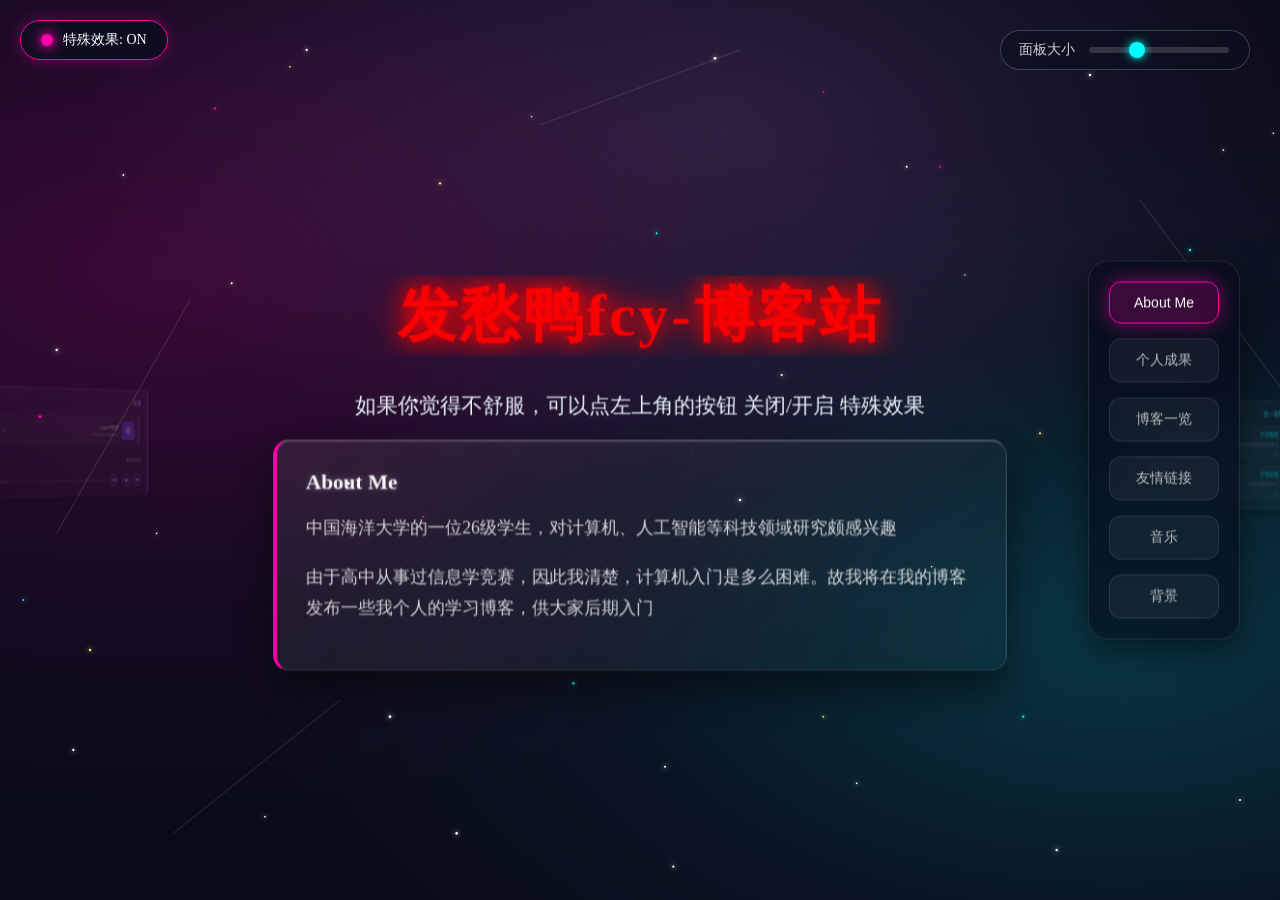
<file: index.html>
<!DOCTYPE html>
<html>
    <head>
        <meta charset="utf-8">
        <title>blog</title>
        <meta name="viewport" content="width=device-width, initial-scale=1.0">
        <link rel="stylesheet" href="./view/index.css">
        <style>
            .music-section{
                padding:30px;border-radius:16px;
                background:linear-gradient(135deg,rgba(255,255,255,0.08) 0%,rgba(255,255,255,0.02) 100%);
                backdrop-filter:blur(20px);-webkit-backdrop-filter:blur(20px);
                border:1px solid rgba(255,255,255,0.1);
                border-top:1px solid rgba(255,255,255,0.3);
                border-left:4px solid #aa66ff;
                box-shadow:0 20px 40px rgba(0,0,0,0.5),inset 0 1px 2px rgba(255,255,255,0.2);
            }
            .music-section h3{color:#cc99ff;margin-top:0;font-size:22px;text-shadow:0 0 10px rgba(204,153,255,0.3);}
            .music-now{margin:12px 0 18px;font-size:16px;color:rgba(255,255,255,0.8);min-height:22px;}
            .music-now .playing-name{color:#cc99ff;font-weight:600;}
            .music-list{list-style:none;margin:0;padding:8px 12px 16px;max-height:300px;overflow-y:auto;-webkit-overflow-scrolling:touch;scrollbar-width:thin;}
            .music-list li{position:relative;display:flex;align-items:center;gap:12px;padding:12px 15px;margin-bottom:10px;border-radius:10px;background:rgba(255,255,255,0.05);border:1px solid rgba(255,255,255,0.1);cursor:pointer;font-size:16px;color:rgba(255,255,255,0.85);transition:all 0.3s ease;}
            .music-list li:hover{background:rgba(170,102,255,0.15);border-color:#aa66ff;transform:translateY(-3px) scale(1.02);z-index:3;}
            .music-list li.active{background:rgba(170,102,255,0.22);border-color:#cc99ff;box-shadow:0 0 18px rgba(170,102,255,0.4);color:#fff;}
            .music-list li .idx{width:22px;text-align:center;color:#cc99ff;font-weight:600;flex-shrink:0;}
            .music-list li .name{flex:1;}
            .music-list li .state{font-size:13px;color:#cc99ff;}
            .music-controls{display:flex;align-items:center;gap:14px;margin-top:18px;padding-top:16px;border-top:1px solid rgba(255,255,255,0.12);}
            .music-btn{width:44px;height:44px;border-radius:50%;border:1px solid rgba(255,255,255,0.2);background:rgba(170,102,255,0.2);color:#fff;font-size:18px;cursor:pointer;transition:all 0.3s;display:flex;align-items:center;justify-content:center;}
            .music-btn:hover{background:rgba(170,102,255,0.4);border-color:#cc99ff;box-shadow:0 0 18px rgba(170,102,255,0.5);transform:translateY(-2px);}
            .music-progress-wrap{flex:1;height:6px;border-radius:3px;background:rgba(255,255,255,0.12);cursor:pointer;position:relative;}
            .music-progress{height:100%;width:0%;border-radius:3px;background:linear-gradient(90deg,#aa66ff,#cc99ff);box-shadow:0 0 10px rgba(170,102,255,0.6);}
            .music-time{font-size:13px;color:rgba(255,255,255,0.7);font-variant-numeric:tabular-nums;flex-shrink:0;}
            .album-back{padding:8px 18px;margin-bottom:14px;border-radius:8px;border:1px solid rgba(170,102,255,0.5);background:rgba(170,102,255,0.15);color:#fff;font-size:14px;cursor:pointer;transition:all 0.3s;}
            .album-back:hover{background:rgba(170,102,255,0.3);box-shadow:0 0 12px rgba(170,102,255,0.4);}
            .album-list{max-height:320px;overflow-y:auto;-webkit-overflow-scrolling:touch;scrollbar-width:thin;padding:8px 12px 16px;}
            .album-list::-webkit-scrollbar{width:6px;}
            .album-list::-webkit-scrollbar-track{background:transparent;}
            .album-list::-webkit-scrollbar-thumb{background:rgba(170,102,255,0.45);border-radius:3px;}
            .album-list::-webkit-scrollbar-thumb:hover{background:rgba(170,102,255,0.7);}
            .album-card{position:relative;display:flex;align-items:center;gap:16px;padding:18px 20px;margin-bottom:12px;border-radius:12px;background:rgba(255,255,255,0.05);border:1px solid rgba(255,255,255,0.1);border-left:4px solid #aa66ff;cursor:pointer;transition:all 0.3s ease;}
            .album-card:hover{background:rgba(170,102,255,0.15);border-color:#aa66ff;border-left-color:#cc99ff;transform:translateY(-4px) scale(1.02);box-shadow:0 0 18px rgba(170,102,255,0.35);z-index:3;}
            .album-cover{width:64px;height:64px;border-radius:10px;overflow:hidden;flex-shrink:0;background:#1a1b30;box-shadow:0 4px 14px rgba(0,0,0,0.45);}
            .album-cover img{width:100%;height:100%;object-fit:cover;display:block;}
            .album-cover-empty{background:#8b3cff;display:flex;align-items:center;justify-content:center;font-size:26px;font-weight:700;color:#fff;text-shadow:0 0 10px rgba(255,255,255,0.4);}
            .album-info{flex:1;min-width:0;}
            .album-card-name{font-size:18px;font-weight:600;color:#fff;margin-bottom:4px;}
            .album-card-desc{font-size:13px;color:rgba(255,255,255,0.6);}
            .album-card-count{position:absolute;top:50%;right:16px;transform:translateY(-50%);font-size:13px;color:#cc99ff;}
            .bkg-section{
                padding:30px;border-radius:16px;
                background:linear-gradient(135deg,rgba(255,255,255,0.08) 0%,rgba(255,255,255,0.02) 100%);
                backdrop-filter:blur(20px);-webkit-backdrop-filter:blur(20px);
                border:1px solid rgba(255,255,255,0.1);
                border-top:1px solid rgba(255,255,255,0.3);
                border-left:4px solid #00ffff;
                box-shadow:0 20px 40px rgba(0,0,0,0.5),inset 0 1px 2px rgba(255,255,255,0.2);
            }
            .bkg-section h3{color:#00ffff;margin-top:0;font-size:22px;text-shadow:0 0 10px rgba(0,255,255,0.3);}
            .bkg-grid{display:grid;grid-template-columns:repeat(2,1fr);gap:14px;margin-bottom:18px;max-height:300px;overflow-y:auto;padding:8px;}
            .bkg-item{height:120px;border-radius:12px;background-size:cover;background-position:center;border:1px solid rgba(255,255,255,0.12);cursor:pointer;position:relative;transition:all 0.3s ease;overflow:hidden;}
            .bkg-item:hover{border-color:#00ffff;box-shadow:0 0 18px rgba(0,255,255,0.5);transform:translateY(-4px) scale(1.04);z-index:3;}
            .bkg-item.active{border-color:#00ffff;box-shadow:0 0 22px rgba(0,255,255,0.7),inset 0 0 0 2px rgba(0,255,255,0.35);transform:translateY(-3px);}
            .bkg-item-name{position:absolute;left:0;right:0;bottom:0;padding:20px 10px 8px;font-size:14px;color:#fff;text-align:center;background:linear-gradient(transparent,rgba(0,0,0,0.75));text-shadow:0 0 8px rgba(0,255,255,0.4);}
            .bkg-custom{display:flex;gap:10px;align-items:center;padding-top:16px;border-top:1px solid rgba(255,255,255,0.12);}
            .bkg-custom input{flex:1;min-width:0;padding:10px 14px;border-radius:8px;border:1px solid rgba(255,255,255,0.15);background:rgba(255,255,255,0.06);color:#fff;font-size:14px;outline:none;transition:all 0.3s;}
            .bkg-custom input:focus{border-color:#00ffff;box-shadow:0 0 12px rgba(0,255,255,0.3);}
            .bkg-custom .bkg-btn{padding:10px 18px;border-radius:8px;border:1px solid rgba(0,255,255,0.4);background:rgba(0,255,255,0.15);color:#fff;font-size:14px;cursor:pointer;transition:all 0.3s;flex-shrink:0;}
            .bkg-custom .bkg-btn:hover{background:rgba(0,255,255,0.3);box-shadow:0 0 12px rgba(0,255,255,0.4);}
        </style>
    </head>
    <body>
        <div class="effect-toggle active" id="effectToggle">
            <div class="toggle-dot"></div>
            <span>特殊效果: ON</span>
        </div>
        <div class="size-gui" id="sizeGui">
            <div class="size-gui-title">面板大小</div>
            <input type="range" id="panelSizeSlider" min="0.4" max="1.2" step="0.01" value="0.66">
        </div>
        <nav class="side-nav">
            <div class="nav-base">
                <button class="nav-btn active" data-index="0">About Me</button>
                <button class="nav-btn" data-index="1">个人成果</button>
                <button class="nav-btn" data-index="2">博客一览</button>
                <button class="nav-btn" data-index="3">友情链接</button>
                <button class="nav-btn" data-index="4">音乐</button>
                <button class="nav-btn" data-index="5">背景</button>
            </div>
        </nav>
        <main class="scene-container">
            <div class="prism" id="prism">
            <div class="panel panel-0">
                <h1 class="fuge" id="title"></h1>
                <p style="text-align:center; margin-bottom:20px;" id="introHint"></p>
                <div class="intro-content">
                    <h2 id="introHeading"></h2>
                    <div id="introParagraphs"></div>
                </div>
            </div>
            <div class="panel panel-1">
                <div class="advancement-card">
                    <h3>个人成果(计科领域)</h3>
                    <ul id="achievementList"></ul>
                </div>
            </div>
            <div class="panel panel-2">
                <div class="blog-section">
                    <h3>博客一览</h3>
                    <div id="blogList"></div>
                </div>
            </div>
            <div class="panel panel-3">
                <div class="links-section">
                    <h3>友情链接</h3>
                    <ul class="link-list" id="linkList"></ul>
                </div>
            </div>
            <div class="panel panel-4">
                <div class="music-section">
                    <h3>音乐</h3>
                    <button class="album-back" id="albumBack" style="display:none">← 返回专辑</button>
                    <div class="album-list" id="albumList"></div>
                    <div class="music-now" id="musicNow">未选择歌曲</div>
                    <ul class="music-list" id="musicList" style="display:none"></ul>
                    <div class="music-controls">
                        <button class="music-btn" id="musicPrev" title="上一首">⏮</button>
                        <button class="music-btn" id="musicToggle" title="播放/暂停">▶</button>
                        <button class="music-btn" id="musicNext" title="下一首">⏭</button>
                        <div class="music-progress-wrap" id="musicProgressWrap">
                            <div class="music-progress" id="musicProgress"></div>
                        </div>
                        <span class="music-time" id="musicTime">0:00 / 0:00</span>
                    </div>
                </div>
            </div>
            <div class="panel panel-5">
                <div class="bkg-section">
                    <h3>背景</h3>
                    <div class="bkg-grid" id="bkgGrid"></div>
                    <div class="bkg-custom">
                        <input type="text" id="bkgUrl" placeholder="粘贴图片链接…">
                        <button class="bkg-btn" id="bkgApply">应用</button>
                        <button class="bkg-btn" id="bkgReset">恢复默认</button>
                    </div>
                </div>
            </div>
            </div>
        </main>

        <audio id="musicAudio" preload="metadata"></audio>

        <div class="blog-frame-overlay" id="blogOverlay">
            <button class="blog-frame-close" id="blogClose" title="关闭博客返回首页">✕</button>
            <iframe class="blog-frame" id="blogFrame" title="博客内容"></iframe>
        </div>

        <div class="category-overlay" id="categoryOverlay">
            <button class="category-back" id="categoryBack" title="返回分栏">← 返回</button>
            <h3 class="category-name" id="categoryName"></h3>
            <p class="category-desc" id="categoryDesc"></p>
            <div class="category-list" id="categoryList"></div>
        </div>

        <script src="./aboutme.js"></script>
        <script src="./posts.js"></script>
        <script src="./site.js"></script>
        <script src="./music.js"></script>
        <script src="./bkg.js"></script>

        <script>
            (function(){
                var panels=document.querySelectorAll('.panel');
                var btns=document.querySelectorAll('.nav-btn');
                var toggle=document.getElementById('effectToggle');
                var toggleText=toggle.querySelector('span');
                var effectsOn=true;

                var currentProgress=0;
                var targetProgress=0;
                var panelCount=panels.length;
                var isAnimating=false;
                var stepAngle=360/panelCount;
                var prism=document.getElementById('prism');
                var sceneContainer=document.querySelector('.scene-container');
                var faceRadius=520;
                var panelScale=0.66;      // 超强3D下：面板相对缩小（滑块可调）
                var spacingFactor=2.0;    // 半径放大系数：让虚拟棱柱变大、面板间拉开间隙
                var minOpacity=0.05;      // 背面面板的最低可见透明度（更淡，突出当前面）
                var maxOpacity=0.98;      // 正前方面板的透明度（接近实心，最清晰）
                var sideShrink=0.72;      // 离正前方越远，面板缩放衰减系数（层次更明显）
                var blurMax=3;            // 仅留轻微虚化的层次，不糊到看不清
                var hoverBoost=[];        // 每个面板hover放大倍率(默认1)
                var floatTime=0;          // 闲置上下浮动动画的时间累积
                var floatAmp=9;           // 闲置上下浮动的幅度(px)

                /* ===== 根据数据文件渲染内容 ===== */
                function renderAboutMe(){
                    var d = window.ABOUTME_DATA || {};
                    document.getElementById('title').textContent = d.title || '';
                    document.getElementById('introHint').textContent = d.hint || '';
                    document.getElementById('introHeading').textContent = d.heading || '';
                    var wrap = document.getElementById('introParagraphs');
                    wrap.innerHTML = '';
                    (d.paragraphs || []).forEach(function(p){
                        var el = document.createElement('p');
                        el.textContent = p;
                        wrap.appendChild(el);
                    });
                    var ach = document.getElementById('achievementList');
                    ach.innerHTML = '';
                    (d.achievements || []).forEach(function(a){
                        var li = document.createElement('li');
                        li.textContent = a;
                        ach.appendChild(li);
                    });
                }

                function renderPosts(){
                    var wrap = document.getElementById('blogList');
                    wrap.innerHTML = '';
                    (window.POSTS_DATA || []).forEach(function(cat){
                        var div = document.createElement('div');
                        div.className = 'category-chip';
                        var name = document.createElement('div');
                        name.className = 'category-chip-name';
                        name.textContent = cat.name;
                        var desc = document.createElement('div');
                        desc.className = 'category-chip-desc';
                        desc.textContent = cat.desc || '';
                        var count = document.createElement('div');
                        count.className = 'category-chip-count';
                        count.textContent = (cat.posts || []).length + ' 篇';
                        div.appendChild(name);
                        div.appendChild(desc);
                        div.appendChild(count);
                        div.addEventListener('click', function(){
                            openCategory(cat);
                        });
                        wrap.appendChild(div);
                    });
                }

                function openCategory(cat){
                    var catName = document.getElementById('categoryName');
                    var catDesc = document.getElementById('categoryDesc');
                    var catList = document.getElementById('categoryList');
                    catName.textContent = cat.name;
                    catDesc.textContent = cat.desc || '';
                    catList.innerHTML = '';
                    (cat.posts || []).forEach(function(post){
                        var item = document.createElement('div');
                        item.className = 'category-post';
                        var a = document.createElement('a');
                        a.href = 'javascript:void(0)';
                        a.textContent = post.title;
                        a.addEventListener('click', function(){
                            openBlogFrame(post.href);
                        });
                        item.appendChild(a);
                        catList.appendChild(item);
                    });
                    if(!document.body.classList.contains('category-open')){
                        document.body.classList.add('category-open');
                    }
                }

                function closeCategory(){
                    document.body.classList.remove('category-open');
                }

                function renderSite(){
                    var wrap = document.getElementById('linkList');
                    if(!wrap) return;
                    var data = window.SITE_DATA;
                    if(!data || !data.length){
                        data = [{ name:'（暂无友链）', href:'#' }];
                    }
                    wrap.innerHTML = '';
                    data.forEach(function(item){
                        var li = document.createElement('li');
                        var a = document.createElement('a');
                        a.href = item.href;
                        a.textContent = item.name;
                        if(item.href && item.href !== '#'){
                            /* 外链一律新标签打开，避免把整个站点导航走 */
                            a.target = '_blank';
                            a.rel = 'noopener';
                        }else{
                            /* 占位项：不可点 */
                            a.classList.add('is-placeholder');
                            a.addEventListener('click', function(e){ e.preventDefault(); });
                        }
                        li.appendChild(a);
                        wrap.appendChild(li);
                    });
                }

                /* 计算棱柱外接半径：以容器半宽为基准并乘间隙因子，
                   让面板之间拉开明显间距，正面/侧面/背面始终都在视口内 */
                function computeRadius(){
                    var w=sceneContainer.clientWidth;
                    return (w/2)*spacingFactor;
                }

                /* 布置每个面板到棱柱侧面上（缩小面板、留出间隙） */
                function layoutPrism(){
                    faceRadius=computeRadius();
                    panels.forEach(function(panel,i){
                        panel.style.transition='transform 0.5s ease-out';
                        panel.style.transform='rotateY('+(i*stepAngle)+'deg) translateZ('+faceRadius+'px) scale('+panelScale+')';
                    });
                }

                /* 还原为平整堆叠（普通模式）：只显示当前面板，全尺寸 */
                function layoutFlat(){
                    panels.forEach(function(panel,i){
                        panel.style.transition='transform 0.5s ease-out';
                        panel.style.transform='none';
                    });
                }

                /* 把角度差归一化到 [-180,180] */
                function normAngle(angle){
                    while(angle>180)angle-=360;
                    while(angle<-180)angle+=360;
                    return angle;
                }

                function applyRender(){
                    if(effectsOn){
                        // 整个棱柱绕Y轴旋转：progress每+1，柱体转过一个面(stepAngle°)
                        prism.style.transform='rotateY('+(-currentProgress*stepAngle)+'deg)';
                        // 动画过程中禁止transform过渡，避免每一帧的滞后；静止时允许平滑过渡
                        panels.forEach(function(panel){
                            panel.style.transition=isAnimating?'none':'transform 0.5s ease-out, opacity 0.4s ease, filter 0.4s ease';
                        });
                        panels.forEach(function(panel,i){
                            // hover放大目标平滑逼近（减缓跳变）
                            var boostTarget=hoverBoost[i]||1;
                            panel._boost=(panel._boost||1)+(boostTarget-(panel._boost||1))*0.12;
                            // 每个面板离正前方的夹角
                            var relative=normAngle(i*stepAngle-currentProgress*stepAngle);
                            var absAngle=Math.abs(relative);
                            // 透明棱柱：所有面板始终可见，正前方最清晰、越远越小越淡越模糊
                            var t=absAngle/180;      // 0=正前方 → 1=正背后
                            var scale=panelScale*(1-sideShrink*t);
                            var opacity=maxOpacity-(maxOpacity-minOpacity)*t;
                            var blur=blurMax*t;
                            var brightness=1-0.3*t;   // 背面轻微变暗即可，保证内容仍可辨识
                            var pointerEvents=absAngle<60?'auto':'none';
                            var zIndex=Math.round(100-absAngle);

                            var floatY=Math.sin(floatTime+i*1.1)*floatAmp;
                            panel.style.transform='rotateY('+(i*stepAngle)+'deg) translateZ('+faceRadius+'px) translateY('+floatY+'px) scale('+(scale*(panel._boost||1))+')';
                            panel.style.opacity=opacity;
                            panel.style.filter=(blur>0.5)?'blur('+blur+'px) brightness('+brightness+')':'brightness('+brightness+')';
                            panel.style.pointerEvents=pointerEvents;
                            panel.style.zIndex=zIndex;
                        });
                    }else{
                        var idx=Math.round(wrapProg(currentProgress))%panelCount;
                        // 普通模式：面板平整堆叠，只显示当前面板
                        prism.style.transform='none';
                        panels.forEach(function(panel,i){
                            panel.style.opacity=(i===idx)?'1':'0';
                            panel.style.filter='none';
                            panel.style.pointerEvents=(i===idx)?'auto':'none';
                            panel.style.zIndex=(i===idx)?10:1;
                        });
                    }

                    var activeIdx=Math.round(wrapProg(currentProgress))%panelCount;
                    btns.forEach(function(btn,i){
                        if(i===activeIdx) btn.classList.add('active');
                        else btn.classList.remove('active');
                    });
                }

                /* 面板序号取模归位：支持无边界循环转动 */
                function wrapProg(p){
                    var n=panelCount;
                    p=p%n;
                    if(p<0)p+=n;
                    return p;
                }

                function animateProgress(){
                    var diff = targetProgress - currentProgress;
                    if(Math.abs(diff) < 0.001){
                        currentProgress = wrapProg(targetProgress);
                        targetProgress = currentProgress;
                        applyRender();
                        isAnimating = false;
                    }else{
                        currentProgress += diff * 0.12;
                        /* 把增长中的数值同步回落进单位区间：差值不变、画面连续，
                           避免无限循环滚动导致 rotateY 角度与角度归一化计算量无限增大 */
                        var shift = Math.floor(currentProgress / panelCount) * panelCount;
                        if(shift !== 0){
                            currentProgress -= shift;
                            targetProgress -= shift;
                        }
                        applyRender();
                        requestAnimationFrame(animateProgress);
                    }
                }

                function setTarget(p){
                    targetProgress = p;
                    if(!effectsOn){
                        currentProgress = wrapProg(targetProgress);
                        targetProgress = currentProgress;
                        isAnimating = false;
                        applyRender();
                        return;
                    }
                    if(!isAnimating){
                        isAnimating = true;
                        requestAnimationFrame(animateProgress);
                    }
                }

                window.addEventListener('wheel', function(e){
                    if(document.body.classList.contains('category-open')){
                        return;
                    }
                    /* 光标停在可滚动内容上时：内容先滚，滚到边界后继续切换面板 */
                    var el = e.target;
                    while(el && el !== document.documentElement){
                        if(el.scrollHeight > el.clientHeight + 2){
                            var ov='';
                            try{ ov=getComputedStyle(el).overflowY || ''; }catch(err){}
                            if(ov === 'auto' || ov === 'scroll'){
                                var goingDown = e.deltaY > 0;
                                var atBottom = (el.scrollTop + el.clientHeight) >= el.scrollHeight - 1;
                                var atTop = el.scrollTop <= 1;
                                if((goingDown && !atBottom) || (!goingDown && !atTop)){
                                    return;
                                }
                                break;
                            }
                        }
                        el = el.parentElement;
                    }
                    e.preventDefault();
                    var delta = Math.max(-0.6, Math.min(0.6, e.deltaY * 0.0015));
                    setTarget(targetProgress + delta);
                }, {passive: false});

                btns.forEach(function(btn){
                    btn.addEventListener('click', function(){
                        var idx = parseInt(this.getAttribute('data-index'));
                        var cur = Math.round(wrapProg(currentProgress));
                        var delta = idx - cur;
                        if(delta > panelCount/2){ delta -= panelCount; }
                        if(delta < -panelCount/2){ delta += panelCount; }
                        setTarget(currentProgress + delta);
                    });
                });

                var title=document.getElementById('title');
                var colors=['#ff0000','#ff7f00','#ffff00','#00ff00','#0000ff','#4b0082','#9400d3'];
                var currentColorIndex=0;
                title.style.setProperty('--title-color',colors[currentColorIndex]);
                function flashTitle(newColor){
                    if(!effectsOn)return;
                    title.style.setProperty('--title-color',newColor);
                    title.classList.remove('title-burst');
                    void title.offsetWidth;
                    title.classList.add('title-burst');
                    setTimeout(function(){title.classList.remove('title-burst');},1500);
                }
                title.addEventListener('click',function(){
                    currentColorIndex=(currentColorIndex+1)%colors.length;
                    flashTitle(colors[currentColorIndex]);
                });

                toggle.addEventListener('click',function(){
                    effectsOn=!effectsOn;
                    if(effectsOn){
                        document.body.classList.remove('effects-off');
                        toggle.classList.add('active');
                        toggleText.textContent='特殊效果: ON';
                        layoutPrism();
                        applyRender();
                    }else{
                        document.body.classList.add('effects-off');
                        toggle.classList.remove('active');
                        toggleText.textContent='特殊效果: OFF';
                        layoutFlat();
                        applyRender();
                    }
                });

                /* ===== 音乐播放器 ===== */
                var albums = window.MUSIC_DATA || [];

                var audio = document.getElementById('musicAudio');
                var musicListEl = document.getElementById('musicList');
                var albumListEl = document.getElementById('albumList');
                var albumBackBtn = document.getElementById('albumBack');
                var musicNowEl = document.getElementById('musicNow');
                var musicToggleBtn = document.getElementById('musicToggle');
                var musicPrevBtn = document.getElementById('musicPrev');
                var musicNextBtn = document.getElementById('musicNext');
                var musicProgress = document.getElementById('musicProgress');
                var musicProgressWrap = document.getElementById('musicProgressWrap');
                var musicTime = document.getElementById('musicTime');
                var currentAlbum = -1;
                var currentTrack = -1;

                function currentTracks(){
                    if(currentAlbum >= 0 && albums[currentAlbum]){
                        return albums[currentAlbum].songs;
                    }
                    return [];
                }

                function fmtTime(t){
                    if(!isFinite(t) || t < 0) t = 0;
                    var m = Math.floor(t/60);
                    var s = Math.floor(t%60);
                    if(s < 10) s = '0' + s;
                    return m + ':' + s;
                }

                function renderBkg(){
                    var grid=document.getElementById('bkgGrid');
                    grid.innerHTML='';
                    (window.BKG_DATA || []).forEach(function(bg){
                        var item=document.createElement('div');
                        item.className='bkg-item';
                        item.style.backgroundImage="url('"+bg.url+"')";
                        var name=document.createElement('div');
                        name.className='bkg-item-name';
                        name.textContent=bg.name;
                        item.appendChild(name);
                        item.addEventListener('click', function(){
                            applyBackground(bg.url);
                            markBkgItem(grid, bg.url);
                        });
                        grid.appendChild(item);
                    });
                }

                function markBkgItem(grid, url){
                    var items=grid.querySelectorAll('.bkg-item');
                    items.forEach(function(el){
                        if(el.style.backgroundImage.indexOf(url) !== -1){
                            el.classList.add('active');
                        }else{
                            el.classList.remove('active');
                        }
                    });
                }

                function applyBackground(url){
                    if(!url) return;
                    document.body.style.backgroundImage="url('"+url+"')";
                    try{ localStorage.setItem('bkg-url', url); }catch(e){}
                    markBkgItem(document.getElementById('bkgGrid'), url);
                }

                function resetBackground(){
                    document.body.style.backgroundImage='';
                    try{ localStorage.removeItem('bkg-url'); }catch(e){}
                    var grid=document.getElementById('bkgGrid');
                    grid.querySelectorAll('.bkg-item').forEach(function(el){
                        el.classList.remove('active');
                    });
                }

                function renderAlbumList(){
                    albumListEl.innerHTML = '';
                    albums.forEach(function(al, ai){
                        var card = document.createElement('div');
                        card.className = 'album-card';
                        card.innerHTML =
                            '<div class="album-cover' + (al.cover ? '' : ' album-cover-empty') + '">' +
                                (al.cover ? '<img src="' + al.cover + '" alt="">' : '<span>乐</span>') +
                            '</div>' +
                            '<div class="album-info">' +
                                '<div class="album-card-name">' + al.album + '</div>' +
                                (al.desc ? '<div class="album-card-desc">' + al.desc + '</div>' : '') +
                            '</div>' +
                            '<div class="album-card-count">' + al.songs.length + ' 首</div>';
                        card.addEventListener('click', function(){
                            openAlbum(ai);
                        });
                        albumListEl.appendChild(card);
                    });
                }

                function renderTrackList(){
                    musicListEl.innerHTML = '';
                    currentTracks().forEach(function(item, i){
                        var li = document.createElement('li');
                        li.setAttribute('data-index', i);
                        li.innerHTML = '<span class="idx">' + (i+1) + '</span>' +
                                       '<span class="name">' + item.name + '</span>' +
                                       '<span class="state"></span>';
                        li.addEventListener('click', function(){
                            playTrack(i);
                        });
                        musicListEl.appendChild(li);
                    });
                }

                function openAlbum(ai){
                    currentAlbum = ai;
                    currentTrack = -1;
                    albumListEl.style.display = 'none';
                    albumBackBtn.style.display = '';
                    musicListEl.style.display = '';
                    renderTrackList();
                    updateNow();
                    updateListState();
                }

                function backToAlbums(){
                    currentAlbum = -1;
                    currentTrack = -1;
                    albumListEl.style.display = '';
                    albumBackBtn.style.display = 'none';
                    musicListEl.style.display = 'none';
                    updateNow();
                }

                function updateListState(){
                    var lis = musicListEl.querySelectorAll('li');
                    lis.forEach(function(li, i){
                        var stateEl = li.querySelector('.state');
                        if(i === currentTrack){
                            li.classList.add('active');
                            stateEl.textContent = audio.paused ? '已暂停' : '正在播放';
                        }else{
                            li.classList.remove('active');
                            stateEl.textContent = '';
                        }
                    });
                }

                function updateNow(){
                    var tracks = currentTracks();
                    if(currentTrack >= 0 && tracks[currentTrack]){
                        musicNowEl.innerHTML = '正在播放：<span class="playing-name">' + tracks[currentTrack].name + '</span>';
                    }else{
                        musicNowEl.textContent = '未选择歌曲';
                    }
                }

                function playTrack(i){
                    if(currentAlbum < 0 && albums.length > 0) openAlbum(0);
                    var tracks = currentTracks();
                    if(tracks.length === 0) return;
                    if(i < 0) i = tracks.length - 1;
                    if(i >= tracks.length) i = 0;
                    currentTrack = i;
                    audio.src = tracks[i].src;
                    audio.play().catch(function(){});
                    updateNow();
                    updateListState();
                }

                audio.addEventListener('play', function(){
                    musicToggleBtn.textContent = '⏸';
                    updateListState();
                });
                audio.addEventListener('pause', function(){
                    musicToggleBtn.textContent = '▶';
                    updateListState();
                });
                audio.addEventListener('ended', function(){
                    playTrack(currentTrack + 1);
                });
                audio.addEventListener('timeupdate', function(){
                    var cur = audio.currentTime || 0;
                    var dur = audio.duration || 0;
                    var pct = dur > 0 ? (cur/dur*100) : 0;
                    musicProgress.style.width = pct + '%';
                    musicTime.textContent = fmtTime(cur) + ' / ' + fmtTime(dur);
                });

                musicToggleBtn.addEventListener('click', function(){
                    if(currentTrack < 0){
                        if(currentTracks().length > 0) playTrack(0);
                        return;
                    }
                    if(audio.paused) audio.play().catch(function(){});
                    else audio.pause();
                });
                musicPrevBtn.addEventListener('click', function(){
                    if(currentTracks().length === 0) return;
                    playTrack(currentTrack < 0 ? 0 : currentTrack - 1);
                });
                musicNextBtn.addEventListener('click', function(){
                    if(currentTracks().length === 0) return;
                    playTrack(currentTrack < 0 ? 0 : currentTrack + 1);
                });
                albumBackBtn.addEventListener('click', backToAlbums);

                musicProgressWrap.addEventListener('click', function(e){
                    if(!audio.duration) return;
                    var rect = musicProgressWrap.getBoundingClientRect();
                    var pct = (e.clientX - rect.left) / rect.width;
                    pct = Math.max(0, Math.min(1, pct));
                    audio.currentTime = pct * audio.duration;
                });

                /* ===== 初始化 ===== */
                var sizeSlider=document.getElementById('panelSizeSlider');
                if(sizeSlider){
                    sizeSlider.addEventListener('input', function(){
                        panelScale=parseFloat(this.value);
                        if(effectsOn){layoutPrism();}
                        applyRender();
                    });
                }else{
                    /* 滑块不存在时也不能中断后面的全部渲染 */
                    console.warn('[init] #panelSizeSlider 不存在，已跳过尺寸绑定');
                }
                layoutPrism();
                window.addEventListener('resize', function(){
                    if(effectsOn){layoutPrism();}else{layoutFlat();}
                    applyRender();
                });
                try{ renderAboutMe(); }catch(e){}
                try{ renderPosts(); }catch(e){}
                try{ renderSite(); }catch(e){}
                try{ renderBkg(); }catch(e){}
                try{ renderAlbumList(); }catch(e){}
                try{ updateListState(); }catch(e){}
                try{
                    var savedBkg=localStorage.getItem('bkg-url');
                    if(savedBkg){
                        document.body.style.backgroundImage="url('"+savedBkg+"')";
                        markBkgItem(document.getElementById('bkgGrid'), savedBkg);
                    }
                }catch(e){}
                try{
                    document.getElementById('bkgApply').addEventListener('click', function(){
                        applyBackground(document.getElementById('bkgUrl').value.trim());
                    });
                    document.getElementById('bkgReset').addEventListener('click', resetBackground);
                }catch(e){}

                /* 面板闲置时上下浮动 + hover放大 */
                panels.forEach(function(p,i){
                    hoverBoost[i]=1;
                    p.addEventListener('mouseenter',function(){ hoverBoost[i]=1.06; });
                    p.addEventListener('mouseleave',function(){ hoverBoost[i]=1; });
                });
                function idleFloat(){
                    floatTime+=0.022;
                    if(effectsOn && !isAnimating){
                        /* 闲置期间每帧直写transform，避免transition滞涩正弦波形 */
                        panels.forEach(function(p){ p.style.transition='none'; });
                        applyRender();
                    }
                    requestAnimationFrame(idleFloat);
                }
                requestAnimationFrame(idleFloat);

                /* 强制首帧完整渲染：进入页面即显示最终画面，无需先滚动一下 */
                function forceRender(){
                    if(effectsOn){ layoutPrism(); }else{ layoutFlat(); }
                    applyRender();
                }
                forceRender();
                requestAnimationFrame(forceRender);
                setTimeout(forceRender, 150);
                window.addEventListener('load', function(){
                    requestAnimationFrame(forceRender);
                    setTimeout(forceRender, 100);
                    /* 页面完全就绪后再兜底渲染一次友情链接 */
                    try{ renderSite(); }catch(e){}
                });

                /* ===== 博客 iframe 全屏覆盖层 ===== */
                var blogOverlay=document.getElementById('blogOverlay');
                var blogFrame=document.getElementById('blogFrame');
                var blogClose=document.getElementById('blogClose');

                function openBlogFrame(href){
                    blogFrame.src=href;
                    void blogOverlay.offsetWidth;   // 强制重排，确保入场过渡生效
                    blogOverlay.classList.add('open');
                    document.body.style.overflow='hidden';  // 锁定背景滚动
                }

                function closeBlogFrame(){
                    blogOverlay.classList.remove('open');
                    document.body.style.overflow='';
                    // 等退场动画结束后清空 iframe，避免后台继续播放声音
                    setTimeout(function(){
                        if(!blogOverlay.classList.contains('open')){
                            blogFrame.src='about:blank';
                        }
                    }, 600);
                }

                blogClose.addEventListener('click', closeBlogFrame);

                /* 分栏内容面板的返回按钮 */
                var categoryBack = document.getElementById('categoryBack');
                categoryBack.addEventListener('click', closeCategory);

                /* 接收博客内"返回首页"关闭请求（iframe 内选中时，不发消息则直接跳走） */
                window.addEventListener('message', function(e){
                    if(e.data && e.data.type==='blogClose' && blogOverlay.classList.contains('open')){
                        closeBlogFrame();
                    }
                });
            })();
        </script>
    </body>
</html>
</file>
<file: view/index.css>
body{
    background-color:#0a0b1a;
    background-image:url('../img/bg.svg');
    background-size:cover;
    background-position:center;
    background-attachment:fixed;
    color:aliceblue;
    font-size:22px;
    margin:0;
    overflow:hidden;
    display:flex;
    justify-content:center;
    align-items:center;
    height:100vh;
}
.effect-toggle{
    position:fixed;
    left:30px;
    top:30px;
    display:flex;
    align-items:center;
    gap:12px;
    padding:10px 18px;
    border-radius:30px;
    background:rgba(10,15,30,0.6);
    backdrop-filter:blur(15px);
    border:1px solid rgba(255,255,255,0.2);
    color:#fff;
    font-size:14px;
    cursor:pointer;
    z-index:1000;
    transition:all 0.3s ease;
    user-select:none;
}
.effect-toggle:hover{
    border-color:#00ffff;
    box-shadow:0 0 20px rgba(0,255,255,0.4);
}
.size-gui{
    position:fixed;
    right:30px;
    top:30px;
    display:flex;
    align-items:center;
    gap:12px;
    padding:10px 18px;
    border-radius:30px;
    background:rgba(10,15,30,0.6);
    backdrop-filter:blur(15px);
    border:1px solid rgba(255,255,255,0.2);
    color:#fff;
    font-size:14px;
    z-index:1000;
    transition:all 0.3s ease;
    user-select:none;
}
.size-gui:hover{
    border-color:#00ffff;
    box-shadow:0 0 20px rgba(0,255,255,0.4);
}
.size-gui-title{
    white-space:nowrap;
    opacity:0.8;
}
.size-gui input[type="range"]{
    -webkit-appearance:none;
    appearance:none;
    width:140px;
    height:6px;
    border-radius:3px;
    background:rgba(255,255,255,0.15);
    outline:none;
    cursor:pointer;
}
.size-gui input[type="range"]::-webkit-slider-thumb{
    -webkit-appearance:none;
    appearance:none;
    width:16px;
    height:16px;
    border-radius:50%;
    background:#00ffff;
    box-shadow:0 0 10px #00ffff;
    cursor:pointer;
    transition:all 0.2s ease;
}
.size-gui input[type="range"]::-webkit-slider-thumb:hover{
    transform:scale(1.2);
    box-shadow:0 0 18px #00ffff;
}
.size-gui input[type="range"]::-moz-range-thumb{
    width:16px;
    height:16px;
    border:none;
    border-radius:50%;
    background:#00ffff;
    box-shadow:0 0 10px #00ffff;
    cursor:pointer;
}
.toggle-dot{
    width:12px;
    height:12px;
    border-radius:50%;
    background:#666;
    transition:all 0.3s ease;
}
.effect-toggle.active .toggle-dot{
    background:#00ffff;
    box-shadow:0 0 15px #00ffff,0 0 30px #00ffff;
}
.effects-off .fuge{animation:none;filter:none;text-shadow:none;}
.effects-off .panel{transition:none !important;}

.side-nav{
    position:fixed;
    right:40px;
    top:50%;
    transform:translateY(-50%);
    z-index:100;
}
.nav-base{
    display:flex;
    flex-direction:column;
    gap:15px;
    padding:20px;
    border-radius:20px;
    background:rgba(5,10,25,0.6);
    backdrop-filter:blur(20px);
    border:1px solid rgba(255,255,255,0.1);
    box-shadow:0 10px 30px rgba(0,0,0,0.5);
}
.nav-btn{
    padding:12px 24px;
    border-radius:12px;
    border:1px solid rgba(255,255,255,0.1);
    background:rgba(255,255,255,0.05);
    color:rgba(255,255,255,0.7);
    font-size:14px;
    font-weight:500;
    cursor:pointer;
    position:relative;
    transition:all 0.3s;
    will-change:transform;
    animation:float-btn 3s ease-in-out infinite alternate;
}
.nav-btn:hover{
    color:#fff;
    border-color:#00ffff;
    background:rgba(0,255,255,0.12);
    box-shadow:0 0 16px rgba(0,255,255,0.55), 0 0 30px rgba(0,255,255,0.25);
    animation:none;
    transform:translateY(-3px) scale(1.05);
    z-index:2;
}
.nav-btn.active{
    color:#fff;
    border-color:#ff00aa;
    background:rgba(255,0,170,0.2);
    box-shadow:0 0 20px rgba(255,0,170,0.5);
}
.nav-btn.active:hover{
    border-color:#ff66ff;
    background:rgba(255,0,170,0.3);
    box-shadow:0 0 20px rgba(255,0,170,0.7), 0 0 34px rgba(255,0,170,0.35);
}
@keyframes float-btn{
    0%{transform:translateY(0px);}
    100%{transform:translateY(-5px);}
}

/* 干净的展示区 */
.scene-container{
    width:760px;
    height:540px;
    position:relative;
    perspective:2400px;
    transform-style:preserve-3d;
    display:flex;
    justify-content:center;
    align-items:center;
}

/* 五棱柱载体：整个柱体绕Y轴旋转 */
.prism{
    position:absolute;
    width:100%;
    height:100%;
    transform-style:preserve-3d;
    will-change:transform;
}

/* 去除外层厚重的黑色板子，改为完全透明载体 */
.panel{
    position:absolute;
    top:0;
    left:0;
    width:100%;
    height:100%;
    box-sizing:border-box;
    display:flex;
    flex-direction:column;
    justify-content:center;
    opacity:0;
    pointer-events:none;
    transform-style:preserve-3d;
    will-change:transform, opacity;
}
.panel.active{
    opacity:1;
    pointer-events:auto;
    z-index:10;
    transform:translate(0, 0) rotate(0);
}

/* 面板内容独立滚动：内容超高时在当前面板内上下滚动（轮盘式查看），不影响切面 */
.panel > *{
    max-height:calc(100% - 24px);
    overflow-y:auto;
    -webkit-overflow-scrolling:touch;
    scrollbar-width:thin;
}
.panel > *::-webkit-scrollbar{width:6px;}
.panel > *::-webkit-scrollbar-thumb{background:rgba(0,255,255,0.3);border-radius:3px;}

.fuge{
    text-align:center;
    font-size:2.8em;
    font-weight:bold;
    letter-spacing:3px;
    margin-bottom:15px;
    cursor:pointer;
    color:var(--title-color, #ffffff);
    text-shadow:0 0 20px var(--title-color, #ffffff), 0 0 40px var(--title-color, #ffffff);
    animation:float-title 3s ease-in-out infinite alternate;
    position:relative;
    pointer-events:auto;
    z-index:20;
}
@keyframes float-title{
    0%{transform:translateY(0px);}
    100%{transform:translateY(-15px);}
}
.fuge:hover{
    filter:drop-shadow(0 0 15px var(--title-color, #ffffff)) brightness(1.2);
}
.fuge.title-burst{
    animation:title-burst-flash 1.5s ease-out;
}
@keyframes title-burst-flash{
    0%{filter:brightness(1);transform:scale(1);}
    20%{filter:brightness(4) drop-shadow(0 0 40px #fff);transform:scale(1.15);}
    60%{filter:brightness(2) drop-shadow(0 0 30px #fff);transform:scale(1.05);}
    100%{filter:brightness(1);transform:scale(1);}
}

/* 真正的内部玻璃板 */
.intro-content,.advancement-card,.blog-section,.links-section{
    padding:30px;
    border-radius:16px;
    /* 轻盈通透的玻璃底 */
    background: linear-gradient(135deg, rgba(255,255,255,0.08) 0%, rgba(255,255,255,0.02) 100%);
    backdrop-filter: blur(20px);
    -webkit-backdrop-filter: blur(20px);
    /* 边缘高光 */
    border: 1px solid rgba(255,255,255,0.1);
    border-top: 1px solid rgba(255,255,255,0.3);
    border-left: 1px solid rgba(255,255,255,0.2);
    box-shadow: 0 20px 40px rgba(0,0,0,0.5), inset 0 1px 2px rgba(255,255,255,0.2);
    transition: transform 0.3s;
}
.intro-content:hover,.advancement-card:hover,.blog-section:hover,.links-section:hover{
    transform: translateY(-2px);
    box-shadow: 0 25px 50px rgba(0,0,0,0.6), inset 0 1px 3px rgba(255,255,255,0.3);
}

.intro-content{border-left:4px solid #ff00aa;}
.advancement-card{border-left:4px solid #00aaff;}
.blog-section{border-left:4px solid #00ffff;}
.links-section{border-left:4px solid #ffcc00;}

.intro-content h2,.advancement-card h3,.blog-section h3,.links-section h3{color:#fff;margin-top:0;font-size:22px;text-shadow:0 0 10px rgba(255,255,255,0.3);}
.intro-content p{font-size:18px;line-height:1.8;color:rgba(255,255,255,0.85);}
.advancement-card h3{color:#66ccff;}
.advancement-card ul{margin:0;padding-left:20px;font-size:18px;color:rgba(255,255,255,0.85);line-height:1.8;}
.blog-section h3{color:#00ffff;}
.blogpost{position:relative;margin-top:15px;background:rgba(255,255,255,0.05);border-radius:8px;border:1px solid rgba(255,255,255,0.1);transition:all 0.3s;}
.blogpost:hover{background:rgba(255,0,170,0.1);border-color:#ff00aa;box-shadow:0 0 20px rgba(255,0,170,0.4);transform:scale(1.02) translateY(-3px);z-index:3;}
.blogpost a{display:block;padding:14px 18px;color:#fff;text-decoration:none;font-weight:500;font-size:18px;}
.links-section h3{color:#ffcc00;}
.link-list{list-style:none;padding:0;margin:15px 0 0 0;}
.link-list li{position:relative;margin-bottom:10px;}
.link-list a{color:rgba(255,255,255,0.8);text-decoration:none;font-size:18px;transition:all 0.3s ease;display:inline-block;position:relative;}
.link-list a:hover{color:#ffcc00;transform:translateY(-3px);z-index:3;text-shadow:0 0 10px rgba(255,204,0,0.5);}
.link-list a.is-placeholder{color:rgba(255,255,255,0.35);cursor:default;}
.link-list a.is-placeholder:hover{color:rgba(255,255,255,0.35);transform:none;text-shadow:none;}

/* ===== 博客 iframe 全屏覆盖层 ===== */
.blog-frame-overlay{
    position:fixed;
    inset:0;
    z-index:2000;
    background:rgba(3,4,11,0.97);
    backdrop-filter:blur(10px);
    -webkit-backdrop-filter:blur(10px);
    pointer-events:none;
    opacity:0;
    visibility:hidden;
    transition:opacity 0.5s ease, visibility 0s linear 0.5s;
}
.blog-frame-overlay.open{
    opacity:1;
    visibility:visible;
    pointer-events:auto;
    transition:opacity 0.5s ease, visibility 0s linear 0s;
}
.blog-frame{
    position:absolute;
    inset:0;
    width:100%;
    height:100%;
    border:none;
    background:transparent;
    transform:scale(0.94);
    opacity:0;
    transition:transform 0.6s cubic-bezier(0.22,1,0.36,1), opacity 0.5s ease;
}
.blog-frame-overlay.open .blog-frame{
    transform:scale(1);
    opacity:1;
}
.blog-frame-close{
    position:fixed;
    right:30px;
    top:26px;
    z-index:2100;
    width:44px;
    height:44px;
    border-radius:50%;
    border:1px solid rgba(255,255,255,0.3);
    background:rgba(255,255,255,0.08);
    backdrop-filter:blur(8px);
    -webkit-backdrop-filter:blur(8px);
    color:#fff;
    font-size:18px;
    line-height:1;
    cursor:pointer;
    display:flex;
    align-items:center;
    justify-content:center;
    opacity:0;
    transition:all 0.3s ease;
    box-shadow:0 4px 15px rgba(0,0,0,0.3);
}
.blog-frame-overlay.open .blog-frame-close{
    opacity:1;
}
.blog-frame-close:hover{
    border-color:#ff00aa;
    color:#fff;
    background:rgba(255,0,170,0.35);
    box-shadow:0 0 25px rgba(255,0,170,0.6);
    transform:rotate(90deg) scale(1.1);
}

/* 分栏卡片：博客面板内先显示分栏名称 */
.category-chip{
    position:relative;
    margin-top:15px;
    padding:15px 18px;
    border-radius:12px;
    background:rgba(255,255,255,0.05);
    border:1px solid rgba(255,255,255,0.12);
    border-left:4px solid #00ffff;
    cursor:pointer;
    transition:all 0.3s ease;
}
.category-chip:hover{
    background:rgba(0,255,255,0.1);
    border-color:#00ffff;
    box-shadow:0 0 22px rgba(0,255,255,0.45);
    transform:translateY(-4px) scale(1.02);
    z-index:3;
}
.category-chip-name{
    color:#00ffff;
    font-size:20px;
    font-weight:600;
    text-shadow:0 0 12px rgba(0,255,255,0.4);
}
.category-chip-desc{
    margin-top:6px;
    font-size:15px;
    color:rgba(255,255,255,0.65);
    line-height:1.6;
}
.category-chip-count{
    margin-top:8px;
    font-size:13px;
    color:rgba(255,255,255,0.45);
}

/* ===== 分栏内容面板：全屏覆盖，面板动画隐藏后出现 ===== */
.category-overlay{
    position:fixed;
    inset:0;
    z-index:1500;
    background:rgba(3,4,11,0.96);
    backdrop-filter:blur(14px);
    -webkit-backdrop-filter:blur(14px);
    display:flex;
    flex-direction:column;
    align-items:center;
    justify-content:center;
    opacity:0;
    visibility:hidden;
    pointer-events:none;
    transform:scale(0.94);
    transition:opacity 0.5s ease, transform 0.55s cubic-bezier(0.22,1,0.36,1), visibility 0s linear 0.5s;
}
body.category-open .category-overlay{
    opacity:1;
    visibility:visible;
    pointer-events:auto;
    transform:scale(1);
    transition:opacity 0.5s ease, transform 0.55s cubic-bezier(0.22,1,0.36,1), visibility 0s linear 0s;
}
/* 打开分栏时：棱柱上所有面板一起淡出缩小 */
body.category-open .panel{
    opacity:0 !important;
    transform:scale(0.82) !important;
    filter:blur(10px) !important;
    pointer-events:none !important;
    transition:opacity 0.5s ease, transform 0.5s ease, filter 0.5s ease !important;
}
/* 分栏打开时，隐藏左上/右上角工具控件，避免遮挡返回按钮 */
body.category-open .effect-toggle,
body.category-open .size-gui{
    opacity:0 !important;
    pointer-events:none !important;
    visibility:hidden;
    transition:opacity 0.4s ease, visibility 0s linear 0.4s;
}
.category-back{
    position:fixed;
    left:30px;
    top:26px;
    z-index:1600;
    padding:10px 22px;
    border-radius:30px;
    border:1px solid rgba(255,255,255,0.25);
    background:rgba(255,255,255,0.08);
    backdrop-filter:blur(8px);
    -webkit-backdrop-filter:blur(8px);
    color:#fff;
    font-size:15px;
    cursor:pointer;
    transition:all 0.3s ease;
    box-shadow:0 4px 15px rgba(0,0,0,0.3);
}
.category-back:hover{
    border-color:#00ffff;
    background:rgba(0,255,255,0.15);
    box-shadow:0 0 22px rgba(0,255,255,0.5);
    transform:translateY(-3px);
}
.category-name{
    margin:0;
    color:#00ffff;
    font-size:34px;
    font-weight:700;
    text-shadow:0 0 20px rgba(0,255,255,0.5);
    text-align:center;
}
.category-desc{
    margin:12px 0 30px;
    color:rgba(255,255,255,0.6);
    font-size:16px;
    text-align:center;
}
.category-list{
    width:min(720px, 88vw);
    max-height:62vh;
    overflow-y:auto;
    padding:8px 14px 24px;
}
.category-list::-webkit-scrollbar{width:6px;}
.category-list::-webkit-scrollbar-thumb{background:rgba(0,255,255,0.3);border-radius:3px;}
.category-post{
    position:relative;
    margin-bottom:14px;
    background:rgba(255,255,255,0.06);
    border:1px solid rgba(255,255,255,0.12);
    border-left:4px solid #00ffff;
    border-radius:10px;
    transition:all 0.3s ease;
}
.category-post:hover{
    background:rgba(0,255,255,0.12);
    border-color:#00ffff;
    box-shadow:0 0 22px rgba(0,255,255,0.4);
    transform:translateY(-4px) scale(1.02);
    z-index:3;
}
.category-post a{
    display:block;
    padding:16px 20px;
    color:#fff;
    text-decoration:none;
    font-size:18px;
}

/* 修复左上角特殊效果按钮显示 */
.effect-toggle {
    position: fixed;
    top: 20px;
    left: 20px;
    display: flex;
    align-items: center;
    gap: 10px;
    padding: 10px 20px;
    border-radius: 30px;
    
    /* 核心修复：给一个纯深色背景兜底，防止 backdrop-filter 失效导致看不清 */
    background: rgba(10, 15, 30, 0.85); 
    backdrop-filter: blur(10px);
    -webkit-backdrop-filter: blur(10px);
    
    /* 边框和文字颜色 */
    border: 1px solid rgba(255, 255, 255, 0.2);
    color: #ffffff;
    font-size: 14px;
    font-weight: 500;
    cursor: pointer;
    
    /* 保证它在最上层 */
    z-index: 9999;
    
    /* 防止手机端或窄屏被挤压 */
    white-space: nowrap;
    user-select: none;
    transition: all 0.3s ease;
}

/* 悬浮时的发光效果 */
.effect-toggle:hover {
    background: rgba(20, 25, 50, 0.9);
    border-color: #00ffff;
    box-shadow: 0 0 15px rgba(0, 255, 255, 0.4);
    transform: translateY(-2px);
}

/* 那个发光的小圆点 */
.toggle-dot {
    width: 12px;
    height: 12px;
    border-radius: 50%;
    background: #666; /* 默认灰色 */
    transition: all 0.3s ease;
}

/* 按钮打开时的状态 */
.effect-toggle.active {
    border-color: #ff00aa;
    box-shadow: 0 0 15px rgba(255, 0, 170, 0.3);
}

.effect-toggle.active .toggle-dot {
    background: #ff00aa;
    box-shadow: 0 0 10px #ff00aa, 0 0 20px #ff00aa; /* 粉色光晕 */
}
/* 手机端单独适配 */
@media (max-width: 768px) {
    body {
        font-size: 18px;
    }
    .scene-container {
        width: 92vw;
        height: 70vh;
        perspective: 1000px;
    }
    .effect-toggle {
        top: 15px;
        left: 15px;
        padding: 8px 15px;
        font-size: 12px;
    }
    .size-gui {
        right: 15px;
        top: 60px;
        padding: 8px 15px;
        font-size: 12px;
    }
    .size-gui input[type="range"] {
        width: 100px;
    }
    .side-nav {
        right: 10px;
    }
    .nav-base {
        padding: 12px;
        gap: 10px;
    }
    .nav-btn {
        padding: 10px 15px;
        font-size: 13px;
    }
    .fuge {
        font-size: 2.2em;
        margin-bottom: 10px;
    }
    .intro-content, .advancement-card, .blog-section, .links-section {
        padding: 20px;
    }
    .bkg-section{
        padding: 20px;
    }
    .bkg-grid{
        grid-template-columns:1fr;
        max-height:220px;
    }
    .bkg-item{
        height:90px;
    }
    .bkg-custom{
        flex-direction:column;
        align-items:stretch;
    }
    .album-list{
        max-height:200px;
    }
    .album-card{
        padding:12px 16px;
        margin-bottom:8px;
    }
    .album-card-name{
        font-size:16px;
    }
    .album-card-count{
        display:none;
    }
    .album-cover{
        width:46px;
        height:46px;
    }
    .intro-content h2, .advancement-card h3, .blog-section h3, .links-section h3 {
        font-size: 18px;
    }
    .intro-content p {
        font-size: 14px;
    }
    .advancement-card ul, .link-list a {
        font-size: 14px;
    }
    .blogpost a {
        padding: 12px 15px;
        font-size: 15px;
        white-space: normal;
        word-break: break-word;
    }
}
</file>
